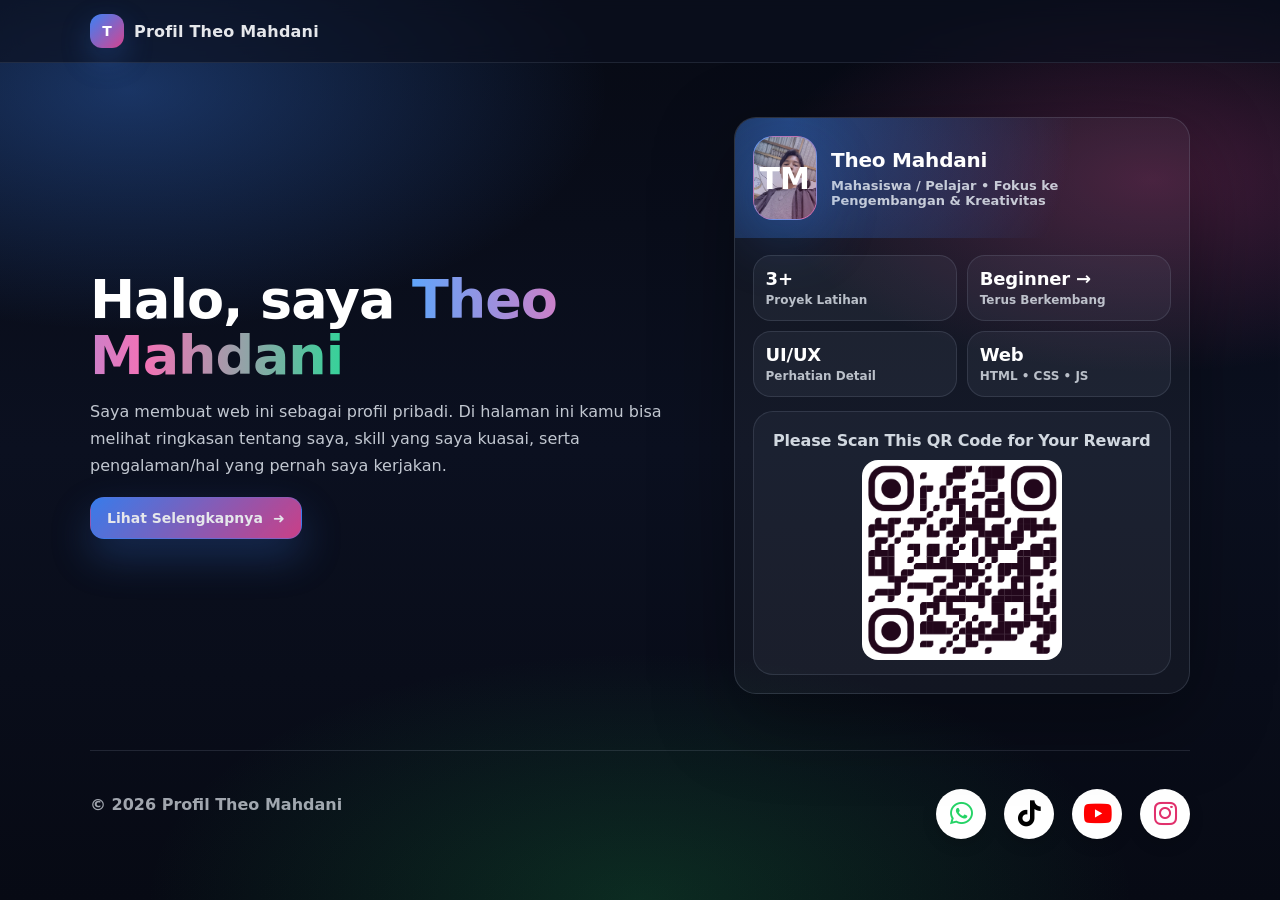
<file: index.html>
<!DOCTYPE html>
<html lang="id">

<head>
  <meta charset="UTF-8" />
  <meta name="viewport" content="width=device-width, initial-scale=1.0" />
  <title>Profil</title>
  <meta name="description" content="Web Profil Theo Mahdani" />

  <link rel="stylesheet" href="home_style.css" />
  <link rel="stylesheet" href="https://cdnjs.cloudflare.com/ajax/libs/font-awesome/6.7.2/css/all.min.css">
</head>

<body>
  <div class="bg" aria-hidden="true"></div>

  <header>
    <div class="container">
      <div class="nav">
        <div class="brand">
          <div class="brand-badge">T</div>
          <a href="index.html" class="brand-link" aria-label="Kembali ke halaman profil">Profil Theo Mahdani</a>
        </div>
      </div>

      <div class="nav-mobile" id="mobileNavDetail" aria-hidden="true">
        <div class="nav-mobile-panel" role="dialog" aria-label="Menu navigasi" aria-modal="true">
          <div class="nav-mobile-head">
            <div class="brand-mini">
              <div class="brand-badge brand-badge--mini">T</div>
              <div class="brand-mini-text">Menu</div>
            </div>
            <button class="nav-mobile-close" type="button" aria-label="Tutup menu">
              <span aria-hidden="true">✕</span>
            </button>
          </div>
        </div>
      </div>
    </div>
  </header>

  <main>
    <section class="hero" id="home">
      <div class="container">
        <div class="hero-grid">
          <div>
            <h1 class="hero-title">
              Halo, saya <span class="gradient-text">Theo Mahdani</span>
            </h1>
            <p class="hero-subtitle">
              Saya membuat web ini sebagai profil pribadi. Di halaman ini kamu bisa melihat ringkasan
              tentang saya, skill yang saya kuasai, serta pengalaman/hal yang pernah saya kerjakan.
            </p>
            <div class="hero-actions">
              <a class="btn btn-primary" href="home_profil_detail.html?panel=about" aria-label="Lihat selengkapnya">
                Lihat Selengkapnya <span aria-hidden="true">➜</span>
              </a>
            </div>
          </div>

          <aside class="profile-card" aria-label="Kartu profil">
  <div class="profile-top">
              <div class="avatar" title="Avatar Theo">
                <img class="avatar-photo" alt="Foto Theo" src="assets/foto1.jpeg" />
                <div class="avatar-initials">TM</div>
              </div>
              <div class="profile-meta">
                <h2>Theo Mahdani</h2>
                <p>Mahasiswa / Pelajar • Fokus ke Pengembangan & Kreativitas</p>
              </div>
            </div>

            <div class="quick-stats" role="list" aria-label="Ringkasan">
              <div class="stat" role="listitem"><strong>3+</strong><span>Proyek Latihan</span></div>
              <div class="stat" role="listitem"><strong>Beginner →</strong><span>Terus Berkembang</span></div>
              <div class="stat" role="listitem"><strong>UI/UX</strong><span>Perhatian Detail</span></div>
              <div class="stat" role="listitem"><strong>Web</strong><span>HTML • CSS • JS</span></div>
            </div>

            <div class="qrfak-box" aria-label="QR Fak">
              <div class="qrfak-title">Please Scan This QR Code for Your Reward</div>
              <div class="qrfak-img-wrap">
                <img class="qrfak-img" src="assets/qrfak.png" alt="QR Fak" />
              </div>
            </div>

          </aside>
        </div>
      </div>
    </section>

    <footer>
      <div class="container">
        <div class="footer-bar">
          <div>© <span id="year"></span> Profil Theo Mahdani</div>
          <div class="social-icons" aria-label="Tautan sosial">
            <a href="https://wa.me/6282259982667" target="_blank" rel="noopener noreferrer" title="WhatsApp">
              <i class="fa-brands fa-whatsapp"></i>
            </a>
            <a href="https://www.tiktok.com/@t.theo1180?_r=1&_t=ZS-97kNH3f5gVL" target="_blank" rel="noopener noreferrer" title="TikTok">
              <i class="fa-brands fa-tiktok"></i>
            </a>
            <a href="https://youtube.com/@randomyt3421?si=GTmtmvMiO2aJsFZ1" target="_blank" rel="noopener noreferrer" title="YouTube">
              <i class="fa-brands fa-youtube"></i>
            </a>
            <a href="https://www.instagram.com/thee.odaani?igsh=MTczcWF5Znl3NThmYQ==" target="_blank" rel="noopener noreferrer" title="Instagram">
              <i class="fa-brands fa-instagram"></i>
            </a>
          </div>
        </div>
      </div>
    </footer>
  </main>

  <script src="home_script.js" defer></script>
</body>

</html>
</file>
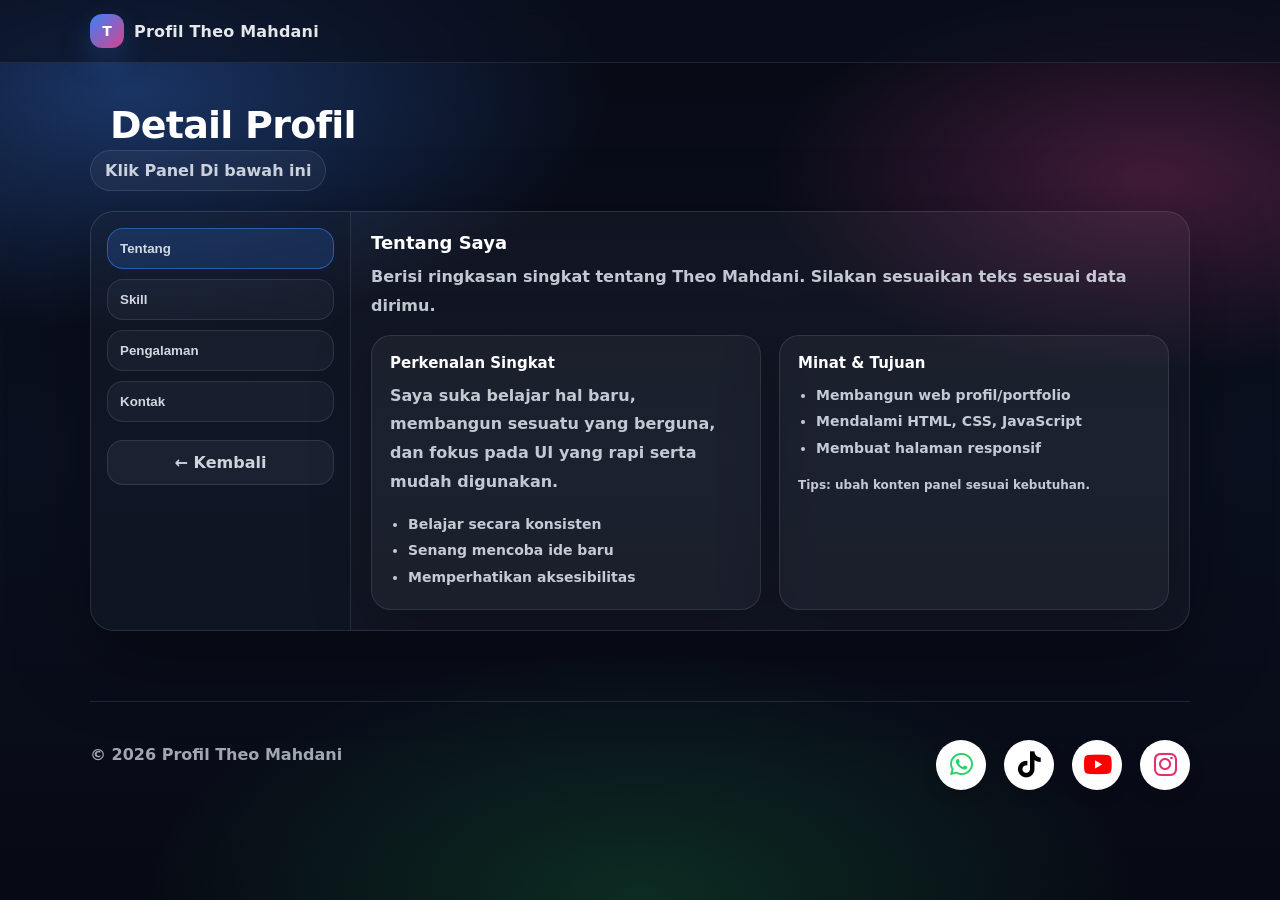
<file: home_profil_detail.html>
<!DOCTYPE html>
<html lang="id">

<head>
  <meta charset="UTF-8" />
  <meta name="viewport" content="width=device-width, initial-scale=1.0" />
  <title>Profil - Detail</title>
  <meta name="description" content="Halaman detail Tentang, Skill, Pengalaman, Kontak" />

  <link rel="stylesheet" href="home_style.css" />
  <link rel="stylesheet" href="profil_subpage.css" />
  <link rel="stylesheet" href="https://cdnjs.cloudflare.com/ajax/libs/font-awesome/6.7.2/css/all.min.css">
</head>

<body>
  <div class="bg" aria-hidden="true"></div>

  <header>
    <div class="container">
      <div class="nav">
        <div class="brand">
          <div class="brand-badge">T</div>
          <a href="index.html" class="brand-link" aria-label="Kembali ke halaman profil">Profil Theo Mahdani</a>
        </div>
      </div>

      <div class="nav-mobile" id="mobileNavDetail" aria-hidden="true">
        <div class="nav-mobile-panel" role="dialog" aria-label="Menu navigasi" aria-modal="true">
          <div class="nav-mobile-head">
            <div class="brand-mini">
              <div class="brand-badge brand-badge--mini">T</div>
              <div class="brand-mini-text">Menu</div>
            </div>
            <button class="nav-mobile-close" type="button" aria-label="Tutup menu">
              <span aria-hidden="true">✕</span>
            </button>
          </div>

          <div class="nav-mobile-links" aria-label="Navigasi menu mobile">
            <a href="#" data-nav-about>Tentang</a>
            <a href="#" data-nav-skill>Skill</a>
            <a href="#" data-nav-exp>Pengalaman</a>
            <a href="#" data-nav-contact>Kontak</a>
          </div>

          <div class="nav-mobile-actions">
            <a class="btn btn-primary btn--mobile" href="index.html" aria-label="Kembali">
              <span aria-hidden="true">↩️</span> Kembali
            </a>
          </div>
        </div>
        <button class="nav-mobile-overlay" type="button" aria-label="Tutup menu"></button>
      </div>
    </div>
  </header>

  <main>
    <section class="subpage" aria-label="Konten detail profil">
      <div class="container">
        <div class="subpage-header">
          <div>
            <div class="subpage-title">Detail Profil</div>
            <div class="subpage-badge">Klik Panel Di bawah ini</div>
          </div>
        </div>

        <div class="subpage-stage" data-subpage-stage="true" data-active="about">
          <div class="subpage-layout">
            <aside class="subpage-sidemenu" aria-label="Menu dashboard">
              <button type="button" class="sidebtn is-active" data-side-about>
                Tentang
              </button>
              <button type="button" class="sidebtn" data-side-skill>
                Skill
              </button>
              <button type="button" class="sidebtn" data-side-exp>
                Pengalaman
              </button>
              <button type="button" class="sidebtn" data-side-contact>
                Kontak
              </button>

              <a class="side-back" href="index.html" aria-label="Kembali ke halaman awal">
                ← Kembali
              </a>
            </aside>


            <div class="subpage-stage-inner">
              <div class="subpage-panel anim-left-in is-active" data-panel-about aria-hidden="false">
                <div class="subpage-content">
                  <h3>Tentang Saya</h3>
                  <p>Berisi ringkasan singkat tentang Theo Mahdani. Silakan sesuaikan teks sesuai data dirimu.</p>
                  <div class="grid-2">
                    <div class="card">
                      <h3 style="margin:0;color:white;font-size:15px;">Perkenalan Singkat</h3>
                      <p style="margin-top:10px;">Saya suka belajar hal baru, membangun sesuatu yang berguna, dan fokus
                        pada UI yang rapi serta mudah digunakan.</p>
                      <ul class="list" style="margin-top:14px;">
                        <li>Belajar secara konsisten</li>
                        <li>Senang mencoba ide baru</li>
                        <li>Memperhatikan aksesibilitas</li>
                      </ul>
                    </div>
                    <div class="card">
                      <h3 style="margin:0;color:white;font-size:15px;">Minat & Tujuan</h3>
                      <ul class="list" style="margin-top:10px;">
                        <li>Membangun web profil/portfolio</li>
                        <li>Mendalami HTML, CSS, JavaScript</li>
                        <li>Membuat halaman responsif</li>
                      </ul>
                      <p class="form-note" style="margin-top:14px;">Tips: ubah konten panel sesuai kebutuhan.</p>
                    </div>
                  </div>
                </div>
              </div>

              <div class="subpage-panel" data-panel-skill aria-hidden="true">
                <div class="subpage-content">
                  <h3>Skill yang Saya Kuasai</h3>
                  <p>Indikator persentase ini hanya visual. Sesuaikan dengan skill kamu.</p>
                  <div class="skills">
                    <div class="skill">
                      <div class="topline"><strong>HTML</strong><span class="pill">80%</span></div>
                      <div class="bar" aria-label="Kemampuan HTML 80%"><span style="width:80%"></span></div>
                    </div>
                    <div class="skill">
                      <div class="topline"><strong>CSS</strong><span class="pill">75%</span></div>
                      <div class="bar" aria-label="Kemampuan CSS 75%"><span style="width:75%"></span></div>
                    </div>
                    <div class="skill">
                      <div class="topline"><strong>JavaScript</strong><span class="pill">65%</span></div>
                      <div class="bar" aria-label="Kemampuan JavaScript 65%"><span style="width:65%"></span></div>
                    </div>
                    <div class="skill">
                      <div class="topline"><strong>UI/UX Dasar</strong><span class="pill">70%</span></div>
                      <div class="bar" aria-label="Kemampuan UI/UX Dasar 70%"><span style="width:70%"></span></div>
                    </div>
                  </div>
                </div>
              </div>

              <div class="subpage-panel" data-panel-exp aria-hidden="true">
                <div class="subpage-content">
                  <h3>Pengalaman / Proyek</h3>
                  <p>Isi dengan proyek nyata yang pernah kamu buat (atau rencana proyekmu).</p>

                  <div class="timeline">
                    <div class="item">
                      <div class="dot" aria-hidden="true"></div>
                      <div>
                        <h3>Proyek: Website Profil Sederhana</h3>
                        <p>Membuat halaman profil dengan struktur HTML yang rapi, styling CSS, dan layout responsif.</p>
                      </div>
                    </div>
                    <div class="item">
                      <div class="dot" aria-hidden="true"></div>
                      <div>
                        <h3>Proyek: Landing Page Tematik</h3>
                        <p>Membangun UI komponen dengan palet warna konsisten dan section terstruktur.</p>
                      </div>
                    </div>
                    <div class="item">
                      <div class="dot" aria-hidden="true"></div>
                      <div>
                        <h3>Belajar: Interaksi dengan JavaScript</h3>
                        <p>Menambahkan interaksi ringan seperti animasi dan navigasi smooth scroll.</p>
                      </div>
                    </div>
                  </div>
                </div>
              </div>

              <div class="subpage-panel" data-panel-contact aria-hidden="true">
                <div class="subpage-content">
                  <h3>Kontak</h3>
                  <p>Form ini demo tanpa backend. Kamu bisa hubungkan ke email/Google Form.</p>

                  <div class="grid-2">
                    <div class="card">
                      <h3 style="margin:0;color:white;font-size:15px;">Detail Kontak</h3>
                      <ul class="list" style="margin-top:12px;">
                        <li>Email: mahdanitheo1@gmail.com</li>
                        <li>Lokasi: Jambi, Indonesia</li>
                        <li>Instagram: thee.odaani</li>
                      </ul>
                      <p class="form-note" style="margin-top:14px;">Ubah placeholder sesuai data kamu.</p>
                    </div>

                    <div class="card">
                      <form class="contact-form" onsubmit="event.preventDefault(); fakeSubmit();">
                        <div class="row-2">
                          <div>
                            <label for="nama">Nama</label>
                            <input id="nama" name="nama" type="text" placeholder="Tulis nama kamu" required />
                          </div>
                          <div>
                            <label for="email">Email</label>
                            <input id="email" name="email" type="email" placeholder="contoh@email.com" required />
                          </div>
                        </div>

                        <div>
                          <label for="pesan">Pesan</label>
                          <textarea id="pesan" name="pesan" placeholder="Tulis pesan untuk Theo..." required></textarea>
                        </div>

                        <button class="btn btn-primary" type="submit" style="justify-content:center;">
                          <span aria-hidden="true">🚀</span> Kirim Pesan
                        </button>
                        <p class="form-note" id="submitNote">Belum terkirim. (Demo)</p>
                      </form>
                    </div>
                  </div>
                </div>
              </div>
            </div>
          </div>
        </div>

      </div>
    </section>

    <footer>
      <div class="container">
        <div class="footer-bar">
          <div>© <span id="year"></span> Profil Theo Mahdani</div>
          <div class="social-icons">
            <a href="https://wa.me/6282259982667" target="_blank" rel="noopener noreferrer" title="WhatsApp">
              <i class="fa-brands fa-whatsapp"></i>
            </a>
            <a href="https://www.tiktok.com/@t.theo1180?_r=1&_t=ZS-97kNH3f5gVL" target="_blank" rel="noopener noreferrer" title="TikTok">
              <i class="fa-brands fa-tiktok"></i>
            </a>
            <a href="https://youtube.com/@randomyt3421?si=GTmtmvMiO2aJsFZ1" target="_blank" rel="noopener noreferrer" title="YouTube">
              <i class="fa-brands fa-youtube"></i>
            </a>
            <a href="https://www.instagram.com/thee.odaani?igsh=MTczcWF5Znl3NThmYQ==" target="_blank" rel="noopener noreferrer" title="Instagram">
              <i class="fa-brands fa-instagram"></i>
            </a>
          </div>
        </div>
      </div>
    </footer>
  </main>

  <script src="home_script.js" defer></script>
  <script src="profil_subpage.js" defer></script>
</body>

</html>
</file>
<file: home_style.css>
* {
  box-sizing: border-box;
}

body {
  margin: 0;
  font-family: ui-sans-serif, system-ui, -apple-system, Segoe UI, Roboto, Arial, "Noto Sans", "Liberation Sans", sans-serif;
  color: #0f172a;
  background: #0b1020;
  overflow-x: hidden;
}

a {
  color: inherit;
  text-decoration: none;
}

img {
  max-width: 100%;
  display: block;
}

.container {
  width: min(1100px, 92vw);
  margin: 0 auto;
}

.bg {
  position: fixed;
  inset: 0;
  z-index: -1;
  background:
    radial-gradient(800px 400px at 10% 10%, rgba(59, 130, 246, 0.35), transparent 60%),
    radial-gradient(700px 350px at 90% 20%, rgba(236, 72, 153, 0.25), transparent 55%),
    radial-gradient(900px 450px at 50% 100%, rgba(34, 197, 94, 0.18), transparent 55%),
    linear-gradient(180deg, #070a14, #0b1020 50%, #070a14);
}

header {
  position: sticky;
  top: 0;
  z-index: 50;
  backdrop-filter: blur(10px);
  background: rgba(11, 16, 32, 0.65);
  border-bottom: 1px solid rgba(148, 163, 184, 0.15);
}

.nav {
  display: flex;
  align-items: center;
  justify-content: space-between;
  padding: 14px 0;
  gap: 16px;
}

.brand {
  display: flex;
  align-items: center;
  gap: 10px;
  font-weight: 800;
  color: #e5e7eb;
  letter-spacing: 0.2px;
}

.brand-badge {
  width: 34px;
  height: 34px;
  border-radius: 12px;
  background: linear-gradient(135deg, rgba(59, 130, 246, 1), rgba(236, 72, 153, 0.9));
  box-shadow: 0 12px 30px rgba(59, 130, 246, 0.25);
  display: grid;
  place-items: center;
  color: white;
  font-size: 14px;
  font-weight: 900;
}

.nav-links {
  display: flex;
  gap: 18px;
  align-items: center;
  color: #cbd5e1;
  font-weight: 600;
  font-size: 14px;
}

.nav-links a {
  padding: 10px 12px;
  border-radius: 12px;
  border: 1px solid transparent;
  transition: 180ms ease;
}

.nav-links a:hover {
  border-color: rgba(148, 163, 184, 0.25);
  background: rgba(148, 163, 184, 0.08);
  color: #ffffff;
}

.hero {
  padding: 54px 0 26px;
}

.hero-grid {
  display: grid;
  grid-template-columns: 1.15fr 0.85fr;
  gap: 26px;
  align-items: center;
}

.hero-title {
  margin: 0;
  font-size: clamp(34px, 5vw, 54px);
  line-height: 1.04;
  color: white;
  letter-spacing: -0.02em;
}

.gradient-text {
  background: linear-gradient(90deg, #60a5fa, #f472b6, #34d399);
  -webkit-background-clip: text;
  background-clip: text;
  color: transparent;
}

.hero-subtitle {
  margin: 14px 0 0;
  color: rgba(226, 232, 240, 0.85);
  font-size: 16px;
  line-height: 1.7;
  max-width: 60ch;
}

.hero-actions {
  margin-top: 18px;
  display: flex;
  flex-wrap: wrap;
  gap: 12px;
  align-items: center;
}

.btn {
  border: 1px solid rgba(148, 163, 184, 0.25);
  background: rgba(148, 163, 184, 0.08);
  color: #e5e7eb;
  padding: 12px 16px;
  border-radius: 14px;
  font-weight: 700;
  font-size: 14px;
  transition: 180ms ease;
  display: inline-flex;
  align-items: center;
  gap: 10px;
  cursor: pointer;
}

.btn:hover {
  transform: translateY(-2px);
  border-color: rgba(96, 165, 250, 0.45);
  background: rgba(96, 165, 250, 0.12);
}

.btn-primary {
  border-color: rgba(59, 130, 246, 0.35);
  background: linear-gradient(135deg, rgba(59, 130, 246, 0.95), rgba(236, 72, 153, 0.85));
  box-shadow: 0 18px 40px rgba(59, 130, 246, 0.25);
}

.profile-card {
  background: rgba(255, 255, 255, 0.04);
  border: 1px solid rgba(148, 163, 184, 0.20);
  border-radius: 22px;
  padding: 18px;
  box-shadow: 0 24px 80px rgba(0, 0, 0, 0.35);
  position: relative;
  overflow: hidden;
}

.profile-card::before {
  content: "";
  position: absolute;
  inset: -80px -60px auto -60px;
  height: 200px;
  background: radial-gradient(circle at 20% 40%, rgba(59, 130, 246, 0.45), transparent 60%);
  pointer-events: none;
}

.profile-top {
  display: flex;
  gap: 14px;
  align-items: center;
  position: relative;
  z-index: 1;
}

.avatar {
  width: 84px;
  height: 84px;
  border-radius: 20px;
  background: linear-gradient(135deg, rgba(59, 130, 246, 0.9), rgba(236, 72, 153, 0.8));
  border: 1px solid rgba(255, 255, 255, 0.22);
  display: grid;
  place-items: center;
  position: relative;
  overflow: hidden;
  box-shadow: 0 20px 60px rgba(59, 130, 246, 0.25);
}

.avatar-photo {
  position: absolute;
  inset: 0;
  width: 100%;
  height: 100%;
  object-fit: cover;
  transform: scale(1.02);
  filter: saturate(1.05) contrast(1.05);
}

.avatar::after {
  content: "";
  position: absolute;
  inset: 0;
  background: linear-gradient(135deg, rgba(59, 130, 246, 0.25), rgba(236, 72, 153, 0.25));
  pointer-events: none;
}

.avatar-initials {
  position: relative;
  z-index: 2;
  color: white;
  font-size: 30px;
  font-weight: 900;
  text-shadow: 0 10px 30px rgba(0, 0, 0, 0.45);
}

.profile-meta h2 {
  margin: 0;
  color: white;
  font-size: 20px;
  letter-spacing: -0.01em;
}

.profile-meta p {
  margin: 6px 0 0;
  color: rgba(226, 232, 240, 0.85);
  font-weight: 600;
  font-size: 13px;
}

.quick-stats {
  margin-top: 35px;
  display: grid;
  grid-template-columns: 1fr 1fr;
  gap: 10px;
  position: relative;
  z-index: 1;
}

.stat {
  border-radius: 18px;
  background: rgba(148, 163, 184, 0.08);
  border: 1px solid rgba(148, 163, 184, 0.18);
  padding: 12px;
}

.stat strong {
  display: block;
  color: white;
  font-size: 18px;
  letter-spacing: -0.01em;
}

.stat span {
  color: rgba(226, 232, 240, 0.8);
  font-size: 12px;
  font-weight: 600;
}

section {
  padding: 30px 0;
}

.section-title {
  color: white;
  font-size: 22px;
  margin: 0 0 14px;
  letter-spacing: -0.01em;
}

.section-subtitle {
  margin: 0 0 18px;
  color: rgba(226, 232, 240, 0.82);
  line-height: 1.7;
}

.grid-2 {
  display: grid;
  grid-template-columns: 1fr 1fr;
  gap: 18px;
}

.card {
  background: rgba(255, 255, 255, 0.04);
  border: 1px solid rgba(148, 163, 184, 0.18);
  border-radius: 20px;
  padding: 18px;
  box-shadow: 0 18px 60px rgba(0, 0, 0, 0.25);
}

.list {
  margin: 0;
  padding-left: 18px;
  color: rgba(226, 232, 240, 0.86);
  line-height: 1.9;
  font-weight: 600;
  font-size: 14px;
}

.skills {
  display: grid;
  grid-template-columns: repeat(2, minmax(0, 1fr));
  gap: 12px;
}

.skill {
  border-radius: 18px;
  padding: 14px;
  background: rgba(148, 163, 184, 0.08);
  border: 1px solid rgba(148, 163, 184, 0.18);
}

.skill .topline {
  display: flex;
  justify-content: space-between;
  align-items: center;
  gap: 10px;
  margin-bottom: 10px;
}

.skill .topline strong {
  color: white;
  font-size: 14px;
  letter-spacing: -0.01em;
}

.pill {
  font-size: 12px;
  font-weight: 800;
  color: rgba(226, 232, 240, 0.95);
  background: rgba(59, 130, 246, 0.18);
  border: 1px solid rgba(59, 130, 246, 0.35);
  padding: 6px 10px;
  border-radius: 999px;
  white-space: nowrap;
}

.bar {
  height: 10px;
  border-radius: 999px;
  background: rgba(148, 163, 184, 0.18);
  overflow: hidden;
  border: 1px solid rgba(148, 163, 184, 0.12);
}

.bar>span {
  display: block;
  height: 100%;
  width: 50%;
  background: linear-gradient(90deg, rgba(96, 165, 250, 1), rgba(52, 211, 153, 0.95));
  border-radius: 999px;
}

.timeline {
  display: grid;
  gap: 12px;
}

.item {
  display: grid;
  grid-template-columns: 16px 1fr;
  gap: 12px;
  align-items: start;
  padding: 14px;
  border-radius: 18px;
  background: rgba(148, 163, 184, 0.08);
  border: 1px solid rgba(148, 163, 184, 0.18);
}

.dot {
  width: 14px;
  height: 14px;
  margin-top: 5px;
  border-radius: 999px;
  background: linear-gradient(135deg, rgba(59, 130, 246, 1), rgba(236, 72, 153, 0.85));
  box-shadow: 0 10px 30px rgba(59, 130, 246, 0.25);
}

.item h3 {
  margin: 0;
  color: white;
  font-size: 15px;
}

.item p {
  margin: 8px 0 0;
  color: rgba(226, 232, 240, 0.85);
  line-height: 1.7;
  font-weight: 600;
  font-size: 13px;
}

.contact-form {
  display: grid;
  gap: 12px;
}

.row-2 {
  display: grid;
  grid-template-columns: 1fr 1fr;
  gap: 12px;
}

label {
  display: block;
  font-weight: 800;
  color: rgba(226, 232, 240, 0.9);
  margin-bottom: 8px;
  font-size: 13px;
  letter-spacing: 0.2px;
}

input,
textarea {
  width: 100%;
  padding: 12px 14px;
  border-radius: 14px;
  border: 1px solid rgba(148, 163, 184, 0.22);
  background: rgba(2, 6, 23, 0.35);
  color: #e5e7eb;
  outline: none;
  font-weight: 650;
}

textarea {
  resize: vertical;
  min-height: 120px;
}

input:focus,
textarea:focus {
  border-color: rgba(96, 165, 250, 0.6);
  box-shadow: 0 0 0 3px rgba(96, 165, 250, 0.18);
}

.form-note {
  color: rgba(226, 232, 240, 0.7);
  font-weight: 650;
  line-height: 1.6;
  font-size: 12px;
  margin: 0;
}

footer {
  padding: 30px 0 44px;
  color: rgba(226, 232, 240, 0.7);
  font-weight: 650;
}

.footer-bar {
  border-top: 1px solid rgba(148, 163, 184, 0.18);
  padding-top: 18px;
  display: flex;
  justify-content: space-between;
  align-items: center;
  gap: 12px;
  flex-wrap: wrap;
}

.social-icons {
  display: flex;
  justify-content: center;
  align-items: center;
  gap: 18px;
  margin-top: 20px;
}

.social-icons a {
  width: 50px;
  height: 50px;
  display: flex;
  justify-content: center;
  align-items: center;
  border-radius: 50%;
  background: #ffffff;
  text-decoration: none;
  box-shadow: 0 5px 15px rgba(0, 0, 0, .15);
  transition: all .3s ease;
}

.social-icons a i {
  font-size: 26px;
  transition: .3s;
}

.social-icons a:hover {
  transform: translateY(-3px) scale(1.08);
}

.social-icons a:nth-child(1) i {
  color: #25D366;
}

.social-icons a:nth-child(2) i {
  color: #000000;
}

.social-icons a:nth-child(3) i {
  color: #FF0000;
}

.social-icons a:nth-child(4) i {
  color: #E1306C;
}

@media (max-width: 900px) {
  .hero-grid {
    grid-template-columns: 1fr;
  }
}

/* Mobile nav */
.nav-toggle {
  display: none;
  width: 44px;
  height: 44px;
  border-radius: 14px;
  border: 1px solid rgba(148, 163, 184, 0.22);
  background: rgba(148, 163, 184, 0.08);
  cursor: pointer;
  align-items: center;
  justify-content: center;
  transition: 180ms ease;
}

.nav-toggle:hover {
  border-color: rgba(96, 165, 250, 0.45);
  background: rgba(96, 165, 250, 0.12);
}

.nav-toggle-lines {
  width: 18px;
  height: 2px;
  background: rgba(226, 232, 240, 0.9);
  position: relative;
  border-radius: 999px;
}

.nav-toggle-lines::before,
.nav-toggle-lines::after {
  content: "";
  position: absolute;
  left: 0;
  right: 0;
  height: 2px;
  background: rgba(226, 232, 240, 0.9);
  border-radius: 999px;
  transition: 220ms ease;
}

.nav-toggle-lines::before {
  top: -6px;
}

.nav-toggle-lines::after {
  top: 6px;
}

.nav-mobile {
  position: relative;
}

.nav-mobile-overlay {
  position: fixed;
  inset: 0;
  background: rgba(2, 6, 23, 0.62);
  opacity: 0;
  pointer-events: none;
  transition: 220ms ease;
  z-index: 60;
  border: 0;
}

.nav-mobile-panel {
  position: fixed;
  top: 14px;
  right: 14px;
  width: min(360px, calc(100vw - 28px));
  background: rgba(11, 16, 32, 0.92);
  border: 1px solid rgba(148, 163, 184, 0.18);
  border-radius: 20px;
  box-shadow: 0 30px 90px rgba(0, 0, 0, 0.55);
  transform: translateY(-8px) translateX(16px);
  opacity: 0;
  pointer-events: none;
  transition: 220ms ease;
  z-index: 70;
  overflow: hidden;
}

.nav-mobile[aria-hidden="false"] .nav-mobile-overlay {
  opacity: 1;
  pointer-events: auto;
}

.nav-mobile[aria-hidden="false"] .nav-mobile-panel {
  transform: translateY(0) translateX(0);
  opacity: 1;
  pointer-events: auto;
}

.nav-mobile-head {
  display: flex;
  align-items: center;
  justify-content: space-between;
  padding: 14px 14px 10px;
}

.brand-mini {
  display: flex;
  align-items: center;
  gap: 10px;
}

.brand-badge--mini {
  width: 30px;
  height: 30px;
  border-radius: 12px;
  font-size: 13px;
}

.brand-mini-text {
  color: rgba(226, 232, 240, 0.9);
  font-weight: 900;
  letter-spacing: 0.2px;
}

.nav-mobile-close {
  width: 40px;
  height: 40px;
  border-radius: 14px;
  border: 1px solid rgba(148, 163, 184, 0.22);
  background: rgba(148, 163, 184, 0.08);
  cursor: pointer;
  color: rgba(226, 232, 240, 0.9);
}

.nav-mobile-close:hover {
  border-color: rgba(96, 165, 250, 0.45);
  background: rgba(96, 165, 250, 0.12);
}

.nav-mobile-links {
  display: grid;
  padding: 8px 12px 12px;
  gap: 6px;
}

.nav-mobile-links a {
  padding: 12px 12px;
  border-radius: 14px;
  border: 1px solid rgba(148, 163, 184, 0.18);
  background: rgba(148, 163, 184, 0.06);
  color: rgba(226, 232, 240, 0.92);
  font-weight: 800;
  transition: 180ms ease;
}

.nav-mobile-links a:hover {
  border-color: rgba(96, 165, 250, 0.55);
  background: rgba(96, 165, 250, 0.12);
  color: #ffffff;
}

.nav-mobile-actions {
  padding: 0 12px 14px;
}

.btn--mobile {
  width: 100%;
  justify-content: center;
}

@media (max-width: 900px) {
  .hero-grid {
    grid-template-columns: 1fr;
  }
}

@media (max-width: 700px) {
  .nav-links {
    display: none;
  }

  .nav-toggle {
    display: inline-flex;
  }

  .grid-2 {
    grid-template-columns: 1fr;
  }

  .skills {
    grid-template-columns: 1fr;
  }

  .row-2 {
    grid-template-columns: 1fr;
  }

  /* Sedikit upgrade: kurangi padding section di mobile */
  section {
    padding: 24px 0;
  }
}

/* QR box under profile card */
.qrfak-box {
  margin-top: 14px;
  padding: 14px;
  border-radius: 20px;
  border: 1px solid rgba(148, 163, 184, 0.18);
  background: rgba(148, 163, 184, 0.06);
}


.qrfak-box--center {
  display: flex;
  flex-direction: column;
  align-items: center;
  text-align: center;
  justify-content: center;
  margin-left: auto;
  margin-right: auto;
}

.qrfak-title {
  color: rgba(226, 232, 240, 0.92);
  font-weight: 875;
  letter-spacing: -0.01em;
  margin-top: 5px;
  margin-bottom: 10px;
  text-align: center;
}

.qrfak-img-wrap {
  display: flex;
  justify-content: center;
  align-items: center;
}

.qrfak-img {
  width: 200px;
  height: 200px;
  object-fit: contain;
  border-radius: 16px;
}

@media (max-width: 700px) {
  .qrfak-img {
    width: 200px;
    height: 200px;
  }
}
</file>
<file: profil_subpage.css>
/* Subpage layout untuk section: tentang/skill/pengalaman/kontak */

/* container re-use */
.container {
    width: min(1100px, 92vw);
    margin: 0 auto;
}

.subpage {
    padding: 70px 0 40px;
}

.subpage-header {
    display: flex;
    align-items: flex-end;
    justify-content: space-between;
    gap: 100px;
    margin-bottom: 20px;
}

.subpage-title {
    margin-left: 20px;
    margin-top: -30px;
    color: white;
    font-size: clamp(26px, 4vw, 38px);
    letter-spacing: -0.02em;
    font-weight: 750;
}



.subpage-badge {
    margin-top: 3px;
    margin-left: 0;

    display: inline-flex;
    align-items: center;
    gap: 10px;
    padding: 10px 14px;
    border-radius: 999px;
    border: 1px solid rgba(148, 163, 184, 0.2);
    background: rgba(148, 163, 184, 0.08);
    color: rgba(226, 232, 240, 0.9);
    font-weight: 800;
}

/* panel animasi pindah kiri/kanan */
.subpage-stage {
    position: relative;
    overflow: hidden;
    border-radius: 24px;
    border: 1px solid rgba(148, 163, 184, 0.18);
    background: rgba(255, 255, 255, 0.035);
    box-shadow: 0 24px 80px rgba(0, 0, 0, 0.35);
}

.subpage-stage-inner {
    min-height: 360px;
    position: relative;
}

.subpage-panel {
    position: absolute;
    inset: 0;
    padding: 20px;
    display: block;
    opacity: 0;
    transform: translateX(0);
    pointer-events: none;
}

.subpage-panel.is-active {
    opacity: 1;
    pointer-events: auto;
    position: relative;
}

/* Animasi arah */
@keyframes slideInFromRight {
    from {
        transform: translateX(24px);
        opacity: 0;
    }

    to {
        transform: translateX(0);
        opacity: 1;
    }
}

@keyframes slideInFromLeft {
    from {
        transform: translateX(-24px);
        opacity: 0;
    }

    to {
        transform: translateX(0);
        opacity: 1;
    }
}

@keyframes slideOutToLeft {
    from {
        transform: translateX(0);
        opacity: 1;
    }

    to {
        transform: translateX(-24px);
        opacity: 0;
    }
}

@keyframes slideOutToRight {
    from {
        transform: translateX(0);
        opacity: 1;
    }

    to {
        transform: translateX(24px);
        opacity: 0;
    }
}

.subpage-panel.anim-right-in {
    animation: slideInFromRight 260ms ease forwards;
}

.subpage-panel.anim-left-in {
    animation: slideInFromLeft 260ms ease forwards;
}

.subpage-panel.anim-left-out {
    animation: slideOutToLeft 220ms ease forwards;
}

.subpage-panel.anim-right-out {
    animation: slideOutToRight 220ms ease forwards;
}

/* Konten panel */
.subpage-content h3 {
    margin: 0 0 10px;
    color: white;
    font-size: 18px;
}

.subpage-content p {
    margin: 0 0 14px;
    color: rgba(226, 232, 240, 0.85);
    line-height: 1.8;
    font-weight: 650;
}

.subpage-content .grid-2 {
    display: grid;
    grid-template-columns: 1fr 1fr;
    gap: 18px;
}

.subpage-content .card {
    background: rgba(255, 255, 255, 0.04);
    border: 1px solid rgba(148, 163, 184, 0.18);
    border-radius: 20px;
    padding: 18px;
    box-shadow: 0 18px 60px rgba(0, 0, 0, 0.25);
}

.subpage-content ul.list {
    margin: 0;
    padding-left: 18px;
    color: rgba(226, 232, 240, 0.86);
    line-height: 1.9;
    font-weight: 600;
    font-size: 14px;
}

/* Dashboard kiri */
.subpage-layout {
    display: grid;
    grid-template-columns: 260px 1fr;
    min-height: 360px;
}

.subpage-sidemenu {
    padding: 16px;
    border-right: 1px solid rgba(148, 163, 184, 0.18);
    background: rgba(11, 16, 32, 0.25);
}

.sidebtn {
    width: 100%;
    text-align: left;
    padding: 12px 12px;
    margin-bottom: 10px;
    border-radius: 16px;
    border: 1px solid rgba(148, 163, 184, 0.18);
    background: rgba(148, 163, 184, 0.06);
    color: rgba(226, 232, 240, 0.92);
    font-weight: 900;
    cursor: pointer;
    transition: 180ms ease;
}

.sidebtn:hover {
    border-color: rgba(96, 165, 250, 0.55);
    background: rgba(96, 165, 250, 0.12);
    color: #fff;
}

.sidebtn.is-active {
    border-color: rgba(59, 130, 246, 0.55);
    background: rgba(59, 130, 246, 0.18);
}

.side-back {
    display: inline-flex;
    width: 100%;
    justify-content: center;
    align-items: center;
    margin-top: 8px;
    padding: 12px 12px;
    border-radius: 16px;
    border: 1px solid rgba(148, 163, 184, 0.18);
    background: rgba(148, 163, 184, 0.08);
    color: rgba(226, 232, 240, 0.9);
    font-weight: 900;
}

.side-back:hover {
    border-color: rgba(96, 165, 250, 0.55);
    background: rgba(96, 165, 250, 0.12);
    color: #fff;
}

@media (max-width: 900px) {
    .subpage-layout {
        grid-template-columns: 1fr;
    }

    .subpage-sidemenu {
        border-right: 0;
        border-bottom: 1px solid rgba(148, 163, 184, 0.18);
    }
}

@media (max-width: 800px) {
    .subpage-content .grid-2 {
        grid-template-columns: 1fr;
    }

    .subpage-header {
        align-items: flex-start;
        flex-direction: column;
    }
}

.brand {
    display: flex;
    align-items: center;
    gap: 10px;
    font-weight: 800;
    color: #e5e7eb;
    letter-spacing: 0.2px;
}

.brand-badge {
    width: 34px;
    height: 34px;
    border-radius: 12px;
    background: linear-gradient(135deg, rgba(59, 130, 246, 1), rgba(236, 72, 153, 0.9));
    box-shadow: 0 12px 30px rgba(59, 130, 246, 0.25);
    display: grid;
    place-items: center;
    color: white;
    font-size: 14px;
    font-weight: 900;
}
</file>
